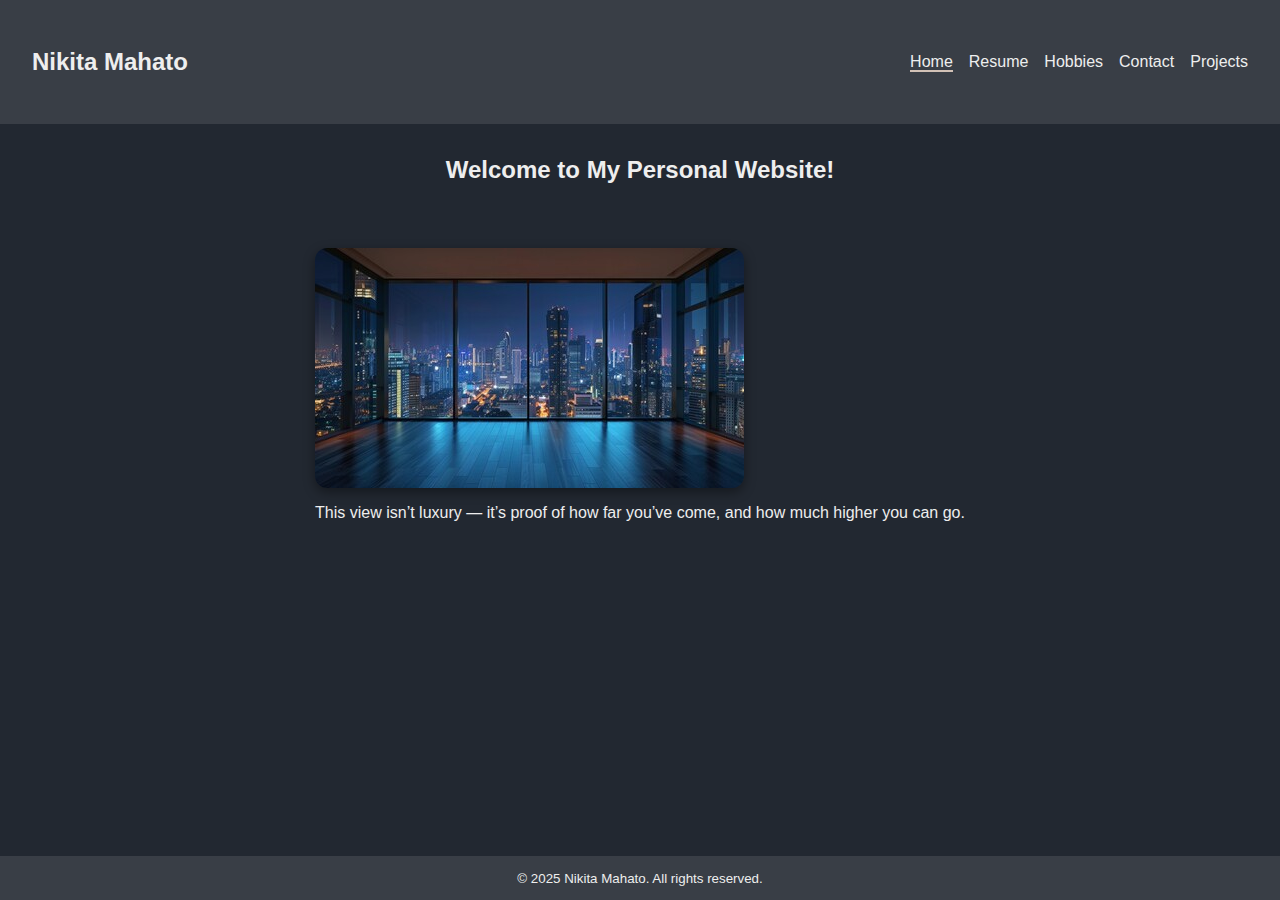
<file: index.html>
<!DOCTYPE html>
<html lang="en">
<head>
  <meta charset="UTF-8" />
  <meta name="viewport" content="width=device-width, initial-scale=1.0"/>
  <title>Nikita's Portfolio</title>
  <link rel="stylesheet" href="style.css"/>
</head>
<body>
  <header>
    <nav class="navbar">
      <h1 class="logo">Nikita Mahato</h1>
      <ul class="nav-links">
        <li><a href="index.html" class="active">Home</a></li>
        <li><a href="resume.html">Resume</a></li>
        <li><a href="./public/hobbies.html">Hobbies</a></li>
        <li><a href="./public/contact.html">Contact</a></li>
        <li><a href="./public/projects.html">Projects</a></li>
        
      </ul>
    </nav>
  </header>

  <main class="home">
    <section class="intro">
      <h2>Welcome to My Personal Website!</h2>
      
    </section>

    <section>
      <img src="assets/images/throughWindow.jpg" class="throughWindow-img" >
      <p>This view isn’t luxury — it’s proof of how far you’ve come, and how much higher you can go.</p>
      </section>
  </main>

  <footer>
    <small>© 2025 Nikita Mahato. All rights reserved.</small>
  </footer>
</body>
</html>
</file>
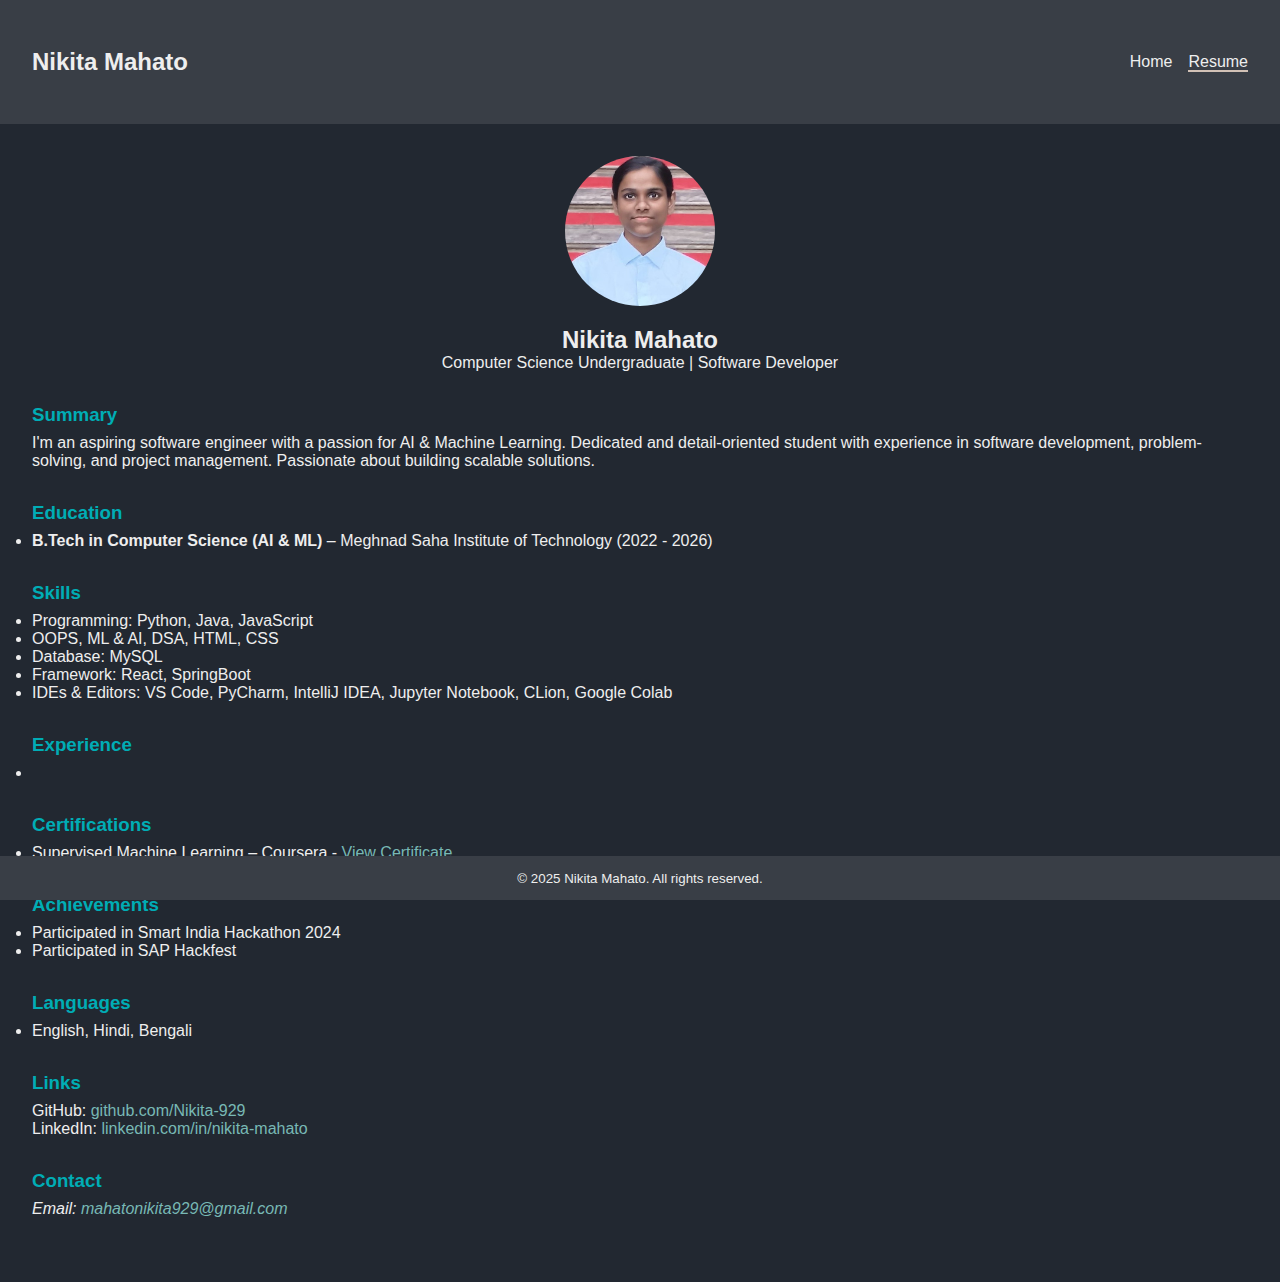
<file: resume.html>
<!DOCTYPE html>
<html lang="en">
<head>
  <meta charset="UTF-8" />
  <meta name="viewport" content="width=device-width, initial-scale=1.0"/>
  <title>Resume - Nikita Mahato</title>
  <link rel="stylesheet" href="style.css"/>
</head>
<body>
  <header>
    <nav class="navbar">
      <h1 class="logo">Nikita Mahato</h1>
      <ul class="nav-links">
        <li><a href="index.html">Home</a></li>
        <li><a href="resume.html" class="active">Resume</a></li>
      </ul>
    </nav>
  </header>

  <main class="resume">
    <section class="resume-header">
      <img src="./assets/images/myPhoto.jpg" alt="Profile photo of Nikita Mahato" class="profile-pic" />
      <h2>Nikita Mahato</h2>
      <p>Computer Science Undergraduate | Software Developer</p>
    </section>

    <section>
      <h3>Summary</h3>
      <p>
        I'm an aspiring software engineer with a passion for AI & Machine Learning.
        Dedicated and detail-oriented student with experience in software development,
        problem-solving, and project management. Passionate about building scalable solutions.
      </p>
    </section>

    <section>
      <h3>Education</h3>
      <ul>
        <li><strong>B.Tech in Computer Science (AI & ML)</strong> – Meghnad Saha Institute of Technology (2022 - 2026)</li>
      </ul>
    </section>

    <section>
      <h3>Skills</h3>
      <ul>
        <li>Programming: Python, Java, JavaScript </li>
        <li>OOPS, ML & AI, DSA, HTML, CSS</li>
        <li>Database: MySQL</li>
        <li>Framework: React, SpringBoot</li>
        <li>IDEs & Editors: VS Code, PyCharm, IntelliJ IDEA, Jupyter Notebook, CLion, Google Colab</li>
      </ul>
    </section>

    <!-- <section>
      <h3>Projects</h3>
      <ul>
        <li>Password Generator Web App – Deployed on Render</li>
        <li>Rasa-based Mental Health Chatbot</li>
      </ul>
    </section> -->

    <section>
      <h3>Experience</h3>
      <ul>
        <li>
         
        </li>
      </ul>
    </section>

    <section>
      <h3>Certifications</h3>
      <ul>
        <li>
          Supervised Machine Learning – Coursera -
          <a href="https://coursera.org/share/649cd1023d0003b4eec20ec0e46d9926" target="_blank">View Certificate</a>
        </li>
      </ul>
    </section>

    <section>
      <h3>Achievements</h3>
      <ul>
        <li>Participated in Smart India Hackathon 2024</li>
        <li>Participated in SAP Hackfest</li>
      </ul>
    </section>

    <section>
      <h3>Languages</h3>
      <ul>
        <li>English, Hindi, Bengali</li>
      </ul>
    </section>

    <section>
      <h3>Links</h3>
      <p>GitHub: <a href="https://github.com/Nikita-929" target="_blank">github.com/Nikita-929</a></p>
      <p>LinkedIn: <a href="https://www.linkedin.com/in/nikita-mahato-17289b325/" target="_blank">linkedin.com/in/nikita-mahato</a></p>

    </section>

    <section>
      <h3>Contact</h3>
      <address>
        
        <p>Email: <a href="https://mail.google.com">mahatonikita929@gmail.com</a></p>
        
      </address>
    </section>
  </main>

  <footer>
    <small>© 2025 Nikita Mahato. All rights reserved.</small>
  </footer>
</body>
</html>
</file>
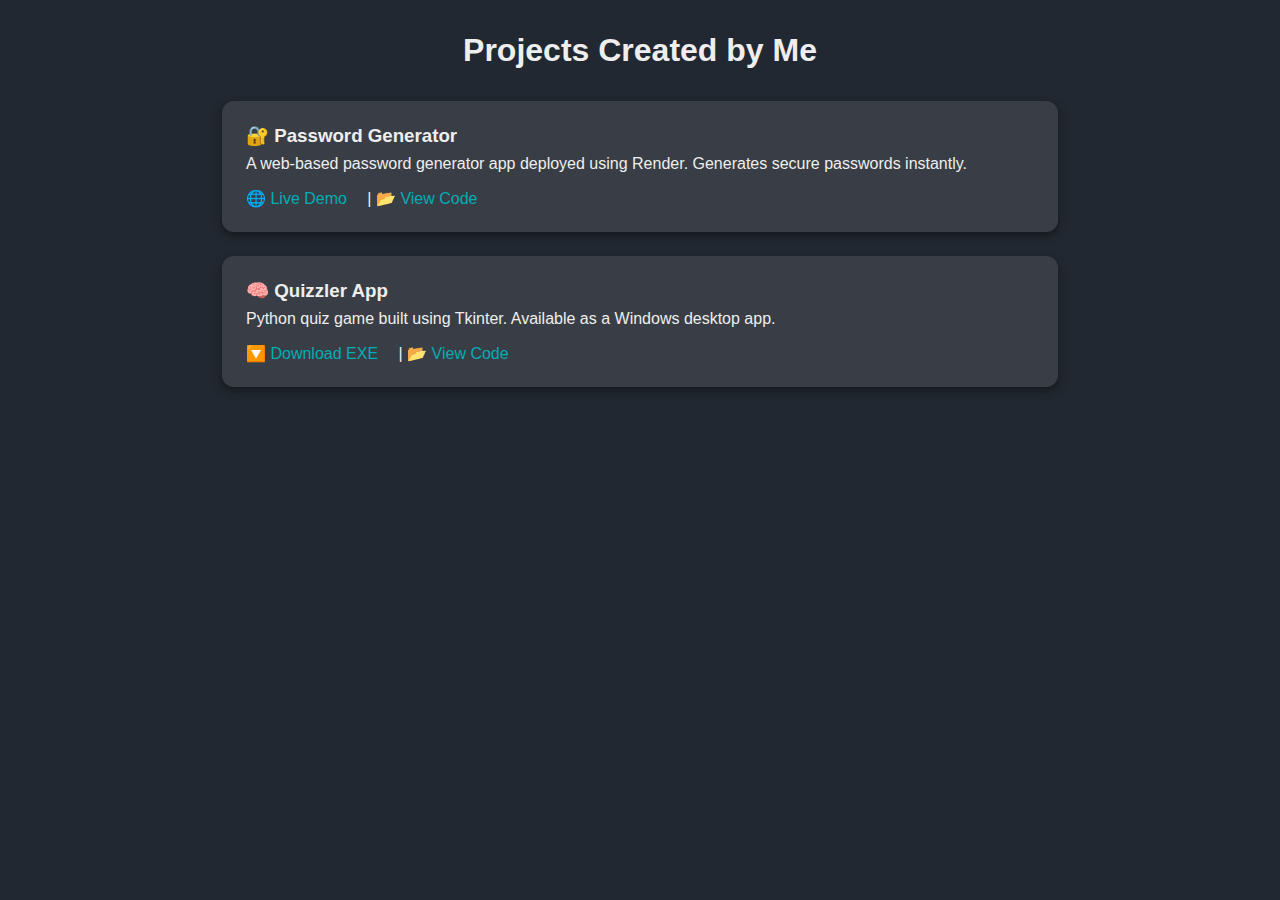
<file: public/projects.html>
<!DOCTYPE html>
<html lang="en">
<head>
  <meta charset="UTF-8">
  <title>My Projects</title>
  <link rel="stylesheet" href="../style.css">
</head>
<body>

  <h1>Projects Created by Me</h1>

  <div class="projects-section">

    <div class="project-card">
      <h3>🔐 Password Generator</h3>
      <p>A web-based password generator app deployed using Render. Generates secure passwords instantly.</p>
      <a href="https://password-generator-2wpo.onrender.com" target="_blank">🌐 Live Demo</a> |
      <a href="https://github.com/Nikita-929/password-generator" target="_blank">📂 View Code</a>
    </div>

    <div class="project-card">
      <h3>🧠 Quizzler App</h3>
      <p>Python quiz game built using Tkinter. Available as a Windows desktop app.</p>
      <a href="https://github.com/Nikita-929/quizzler-app/releases/latest" target="_blank">🔽 Download EXE</a> |
      <a href="https://github.com/Nikita-929/quizzler-app" target="_blank">📂 View Code</a>
    </div>

  </div>

</body>
</html>
</file>
<file: style.css>
/* Reset */
* {
  margin: 0;
  padding: 0;
  box-sizing: border-box;
}

/* Fixed Theme */
body {
  background-color: #222831;
  color: #EEEEEE;
  font-family: 'Segoe UI', sans-serif;
}

/* Navbar */
.navbar {
  display: flex;
  justify-content: space-between;
  align-items: center;
  padding: 1rem 2rem;
  background: #393E46;
  color: #EEEEEE;
  flex-wrap: wrap;
}

.navbar .logo {
  font-size: 1.5rem;
  font-weight: bold;
}

.nav-links {
  list-style: none;
  display: flex;
  gap: 1rem;
}

.nav-links li a {
  text-decoration: none;
  color: #EEEEEE;
  font-weight: 500;
}

.nav-links a.active {
  border-bottom: 2px solid #D2C1B6;
}

/* Main Content */
main {
  padding: 2rem;
}

/* Resume Header */
.resume-header {
  text-align: center;
  margin-bottom: 2rem;
}

.profile-pic {
  width: 150px;
  height: 150px;
  object-fit: cover;
  border-radius: 50%;
  margin-bottom: 1rem;
}

/* Sections */
section {
  margin-bottom: 2rem;
}

section h3 {
  color: #00ADB5;
  margin-bottom: 0.5rem;
}

/* Section link styling */
section a:link,
section a:visited {
  color: #78B9B5;
  text-decoration: none;
}

section a:hover,
section a:active {
  color: #A8E0DD;
  text-decoration: underline;
}

/* Footer */
footer {
  position: fixed;
  bottom: 0;
  width: 100%;
  background: #393E46;
  color: #EEEEEE;
  text-align: center;
  padding: 0.8rem;
}

/* Responsive Design */
@media (max-width: 768px) {
  .nav-links {
    flex-direction: column;
    align-items: flex-start;
  }

  .navbar {
    align-items: flex-start;
  }

  .resume-header {
    text-align: center;
  }

  .profile-pic {
    width: 120px;
    height: 130px;
  }
}

/* Heading */
h1 {
  text-align: center;
  margin: 2rem 0;
}

/* Project Section Layout */
.projects-section {
  display: flex;
  flex-direction: column;
  gap: 1.5rem;
  padding: 0 2rem 2rem;
  max-width: 900px;
  margin: 0 auto;
}

/* Project Card Block Styling */
.project-card {
  background-color: #393E46;
  padding: 1.5rem;
  border-radius: 12px;
  box-shadow: 0 4px 10px rgba(0, 0, 0, 0.4);
  transition: transform 0.2s;
}

.project-card:hover {
  transform: translateY(-5px);
}

/* Content Styling */
.project-card h3 {
  margin-bottom: 0.5rem;
}

.project-card p {
  margin-bottom: 1rem;
}

.project-card a {
  color: #00ADB5;
  text-decoration: none;
  margin-right: 1rem;
}

.project-card a:hover {
  text-decoration: underline;
}

/* Home Section */
.home {
  display: flex;
  flex-direction: column;
  align-items: center;
  padding: 2rem;
}

.intro h2 {
  text-align: center;
  margin-bottom: 2rem;
}

/* Window Section and Image */
.window-section {
  display: flex;
  flex-direction: column;
  align-items: center;
  width: 100%;
  padding: 1rem;
  box-sizing: border-box;
}

.throughWindow-img {
  max-width: 100%;
  width: auto;
  height: auto;
  display: block;
  border-radius: 12px;
  box-shadow: 0 4px 12px rgba(0, 0, 0, 0.4);
  margin-bottom: 1rem;
}

.window-section p {
  text-align: left;
  max-width: 800px;
  line-height: 1.6;
}
</file>
